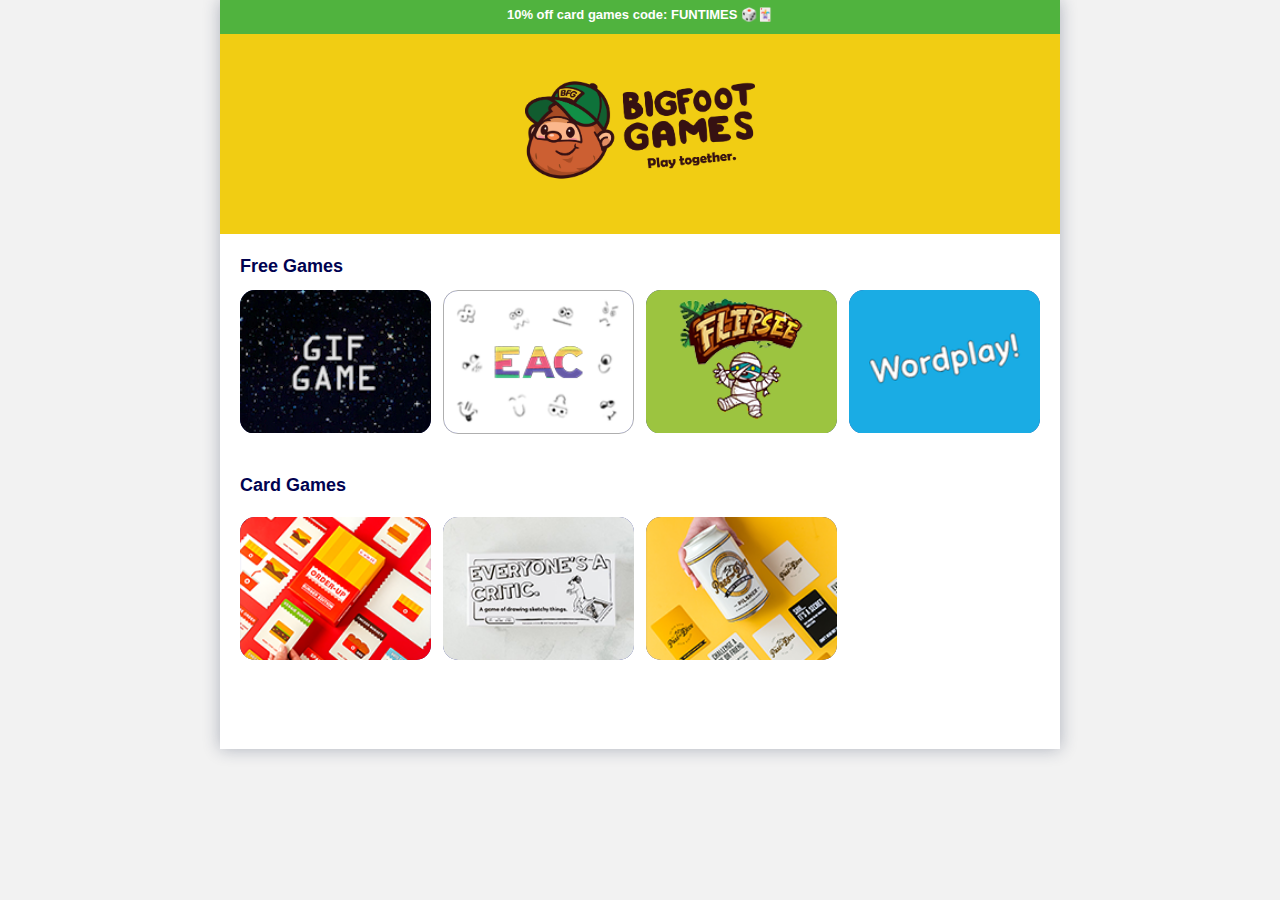
<file: index.html>
<!doctype html>
<html>
<head>
	
	<meta charset="utf-8">
	<title>Bigfoot Games</title>
	<meta name="viewport" content="width=device-width, user-scalable=no" />
    <meta http-equiv="X-UA-Compatible" content="ie=edge" />
	
	<!--Fav Icons-->
	<link rel="icon" href="favicon.ico?v=1">
	<link rel="apple-touch-icon" sizes="180x180" href="apple-touch-icon.png?v=1">
	<link rel="icon" type="image/png" sizes="32x32" href="favicon-32x32.png?v=1">
	<link rel="icon" type="image/png" sizes="16x16" href="favicon-16x16.png?v=1">
	<meta name="msapplication-TileColor" content="#00a300">
	<meta name="theme-color" content="#ffffff">
	
	<!--CSS-->
	<link rel="stylesheet" href="static/css/style.css">
	
</head>

<body>
	<div id="root">
		<div class="Apphome">
			<div id="bfggames1" class="Bannerhome" style="cursor:pointer;" onclick="window.open('https://bigfootgames.co/discount/FUNTIMES', '_blank');">10% off card games code: FUNTIMES 🎲🃏</div>
			<div class="GameGridWrapper">
				<div class="Header">
					<div class="LobbyHeaderImageGroup">
						<div class="LobbyHeaderBFG">
							<img alt="BFG Logo" class="LobbyHeaderBFGImg" src="./static/images/bfglogotagline.png">
						</div>
					</div>
				</div>
				<div class="GameGrid-Container">
					<div class="GameGrid-BackgroundWrapper">
						<div class="GameGrid-CategoryContainer">
							<div class="GameGrid-ShelfLabel">Free Games</div>
							<div class="GameGrid-CategoryItems">

									<div class="GameGrid-game" title="GIF GAME" data-gameid="gifgame">
										<a href="https://digital.bigfootgames.co/giphgame">
											<div class="GameGrid-game-thumbnail">
												<picture>
													<source type="image/webp">
													<source type="image/jpg" data-srcset="./static/images/gif.gif" srcset="./static/images/gif.gif">
													<img class="GameGrid-game-thumbnailImg lazyloaded" data-src="./static/images/gif.gif" alt="" src="./static/images/gif.gif">
												</picture>
											</div>
										</a>
									</div>

									<div id="eacgamegrid" class="GameGrid-game" title="Everyones A Critic" data-gameid="eac">
										<a href="https://digital.bigfootgames.co/eac">
											<div class="GameGrid-game-thumbnail">
												<picture>
													<source type="image/webp">
													<source type="image/jpg" data-srcset="./static/images/digitaleac.png" srcset="./static/images/digitaleac.png">
													<img class="GameGrid-game-thumbnailImg lazyloaded" data-src="./static/images/digitaleac.png" alt="" src="./static/images/digitaleac.png">
												</picture>
											</div>
										</a>
									</div>

									<div class="GameGrid-game" title="Flipsee" data-gameid="flipsee">
										<a href="https://digital.bigfootgames.co/flipsee">
											<div class="GameGrid-game-thumbnail">
												<picture>
													<source type="image/webp">
													<source type="image/jpg" data-srcset="./static/images/flipsee.png" srcset="./static/images/flipsee.png">
													<img class="GameGrid-game-thumbnailImg lazyloaded" data-src="./static/images/flipsee.png" alt="" src="./static/images/flipsee.png">
												</picture>
											</div>
										</a>
									</div>
								
									<div class="GameGrid-game" title="Wordplay" data-gameid="wordplay">
										<a href="https://digital.bigfootgames.co/wordplay">
											<div class="GameGrid-game-thumbnail">
												<picture>
													<source type="image/webp">
													<source type="image/jpg" data-srcset="./static/images/wordplay.png" srcset="./static/images/wordplay.png">
													<img class="GameGrid-game-thumbnailImg lazyloaded" data-src="./static/images/wordplay.png" alt="" src="./static/images/wordplay.png">
												</picture>
											</div>
										</a>
									</div>
								
								</div>
							</div>
							
							<div class="GameGrid-GameListHeader">Card Games</div>
							<div class="GameGrid">

								<div class="GameGrid-game" title="Order-Up" data-gameid="orderup">
									<a href="https://bigfootgames.co/products/order-up-burger-edition" target="_blank">
										<div class="GameGrid-game-thumbnail">
											<picture>
												<source type="image/webp">
												<source type="image/jpg" data-srcset="./static/images/orderup.png" srcset="./static/images/orderup.png">
												<img class="GameGrid-game-thumbnailImg lazyloaded" data-src="./static/images/orderup.png" alt="" src="./static/images/orderup.png">
											</picture>
										</div>
									</a>
								</div>

								<div class="GameGrid-game" title="Everyones a Critic" data-gameid="everyonesacritic">
									<a href="https://bigfootgames.co/products/everyones-a-critic" target="_blank">
										<div class="GameGrid-game-thumbnail">
											<picture>
												<source type="image/webp">
												<source type="image/jpg" data-srcset="./static/images/eac.png" srcset="./static/images/eac.png">
												<img class="GameGrid-game-thumbnailImg lazyloaded" data-src="./static/images/eac.png" alt="" src="./static/images/eac.png">
											</picture>
										</div>
									</a>
								</div>

								<div class="GameGrid-game" title="Pass the Deck" data-gameid="passthedeck">
									<a href="https://bigfootgames.co/products/pass-the-deck" target="_blank">
										<div class="GameGrid-game-thumbnail">
											<picture>
												<source type="image/webp">
												<source type="image/jpg" data-srcset="./static/images/ptd.png" srcset="./static/images/ptd.png">
												<img class="GameGrid-game-thumbnailImg lazyloaded" data-src="./static/images/ptd.png" alt="" src="./static/images/ptd.png">
											</picture>
										</div>
									</a>
								</div>

							</div>
						
							<!--Ad-->
							<div id="adcontainer">
								<div id="adtext">Ad</div>

								<!--Ad Content-->
								<div id="adcontent" class="thisad">

									<div id="adtitle" class="adtitle">Order-Up: A family friendly food matching card game</div>
									<br>

									<div class="slideshow-container">
										<div class="mySlides fade">
										  <img id="adimage1" alt="Ad image 1" src="./static/images/ads/orderup1.jpg" class="adimage">
										</div>
										<div class="mySlides fade">
										  <img id="adimage2" alt="Ad image 2" src="./static/images/ads/orderup2.jpg" class="adimage">
										</div>
										<div class="mySlides fade">
										  <img id="adimage3" alt="Ad image 3" src="./static/images/ads/orderup3.jpg" class="adimage">
										</div>
										<a class="prev" onclick="plusSlides(-1)">&#10094;</a>
										<a class="next" onclick="plusSlides(1)">&#10095;</a>
									</div>
									<br>

									<div style="text-align:center">
									  <span class="dot" onclick="currentSlide(1)"></span> 
									  <span class="dot" onclick="currentSlide(2)"></span> 
									  <span class="dot" onclick="currentSlide(3)"></span> 
									</div>
								</div>
								<button id="btnAd" class="buttonstart">Buy Now</button>
								<div id="adtimerdisplay">10</div>
								<div id="adbtnpos">
								</div>
								<br>
								<div id="adsubtextcontainer">
									<div id="adsubtext">Disclaimer: Buying sponsored products helps keep these games running and allows us to continue to build new free games.
									<br>
									<br>
									<!--Dontate a coffee-->
									<a id="covfefe" href="https://www.paypal.com/paypalme/bigfootgames">Dontate a ☕🍺🍪🧁🍜</a>
								</div>

								</div>	
							</div>
						
						</div>
					</div>
				</div>
			</div>
		</div>

	
	<!--Javascript files-->
	<script src="https://ajax.googleapis.com/ajax/libs/jquery/3.5.1/jquery.min.js"></script>
	<script type="text/javascript" src="static/js/client.js"></script>
	
</body>
</html>
</file>
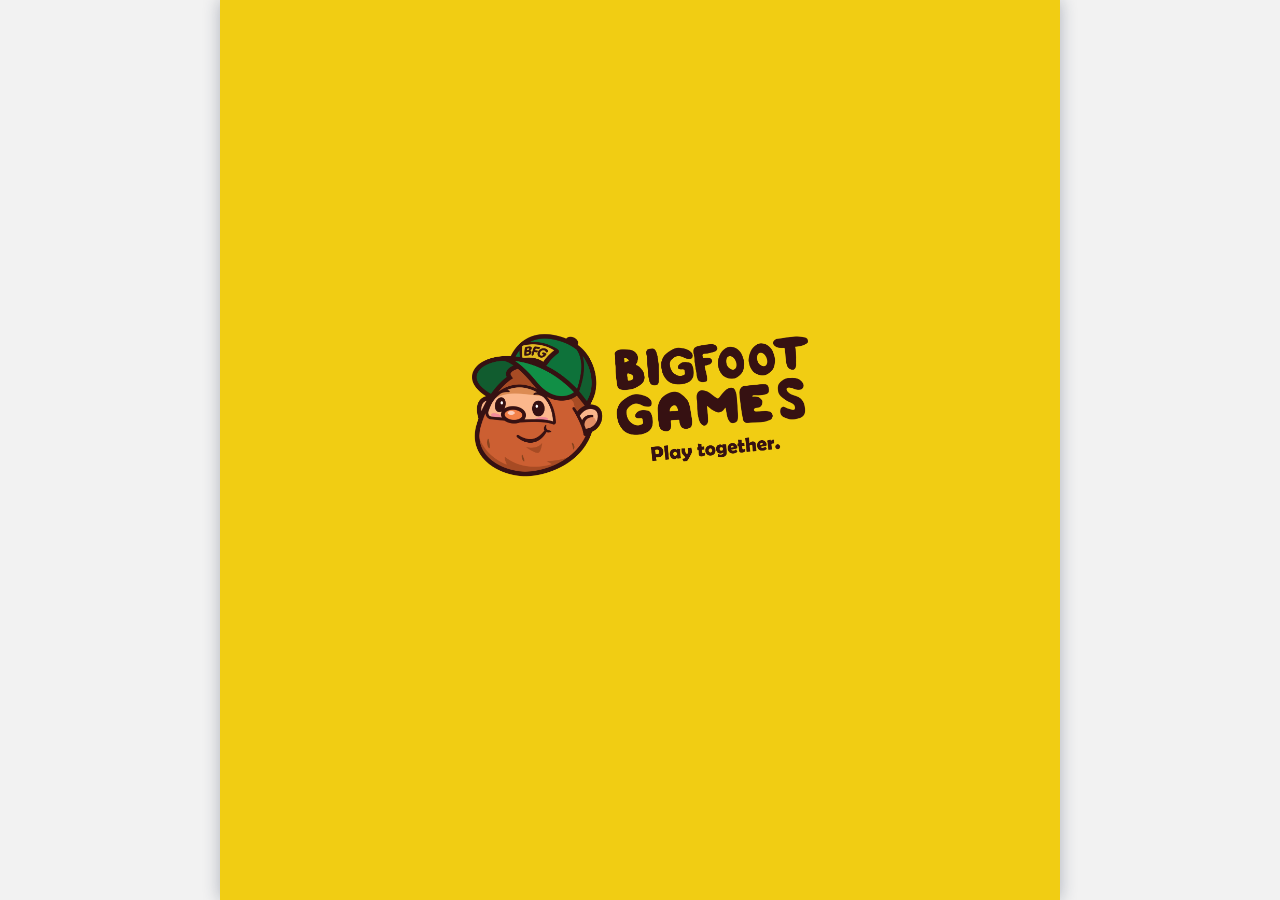
<file: eac.html>
<!doctype html>

<html>
<head>
	
	<meta charset="utf-8">
	<title>Everyone's A Critic</title>
	<meta name="viewport" content="width=device-width, user-scalable=no" />
    <meta http-equiv="X-UA-Compatible" content="ie=edge" />
	
	<!--Fav Icons-->
	<link rel="icon" href="favicon.ico?v=1">
	<link rel="apple-touch-icon" sizes="180x180" href="apple-touch-icon.png?v=1">
	<link rel="icon" type="image/png" sizes="32x32" href="favicon-32x32.png?v=1">
	<link rel="icon" type="image/png" sizes="16x16" href="favicon-16x16.png?v=1">
	<meta name="msapplication-TileColor" content="#00a300">
	<meta name="theme-color" content="#ffffff">
	
	<!--CSS-->
	<link rel="stylesheet" href="static/css/style.css">
	
</head>

<body>
	
	<!--Button click sound-->
	<audio id="clicksound" src="static/sounds/click_low.mp3"></audio>
	<audio id="errorsound" src="static/sounds/click_2.mp3"></audio>

	<div id="root">
		<div class="App">
			<div class="Default PlayGameWrapper">
				<div class="PlayGame">
					
						<div id="bfggames1" class="Banner">
						<a class="PlayGame-header-button" aria-label="Go Home" href="/">
							<img alt="Home" src="./static/images/home.svg">
						</a>

						<div class="PlayGame-header-title">
							<div class="PlayGame-header-innerTitleContainer">
								<!--Insert Game Name-->
								<div class="PlayGame-header-thisTitle">Everyone's A Critic</div>
							</div>
						</div>

						<div class="PlayGame-header-button">
							<img id="mute" alt="Mute Button" src="[data-uri]">
						</div>
					</div>
					
					<div id="loading" class="holds-the-iframe">
						<img alt="BFG Logo" class="Loadlogo" src="./static/images/bfglogotagline.png">
						<div id="loadingdots" class="dot-spin"></div>
					</div>
					
					<!--Ad-->
					<div id="adcontainer">
						<div id="adtext">Ad</div>

						<!--Ad Content-->
						<div id="adcontent" class="thisad">

							<div id="adtitle" class="adtitle">Order-Up: A family friendly food matching card game</div>
							<br>

							<div class="slideshow-container">
								<div class="mySlides fade">
								  <img id="adimage1" alt="Ad image 1" src="./static/images/ads/orderup1.jpg" class="adimage">
								</div>
								<div class="mySlides fade">
								  <img id="adimage2" alt="Ad image 2" src="./static/images/ads/orderup2.jpg" class="adimage">
								</div>
								<div class="mySlides fade">
								  <img id="adimage3" alt="Ad image 3" src="./static/images/ads/orderup3.jpg" class="adimage">
								</div>
								<a class="prev" onclick="plusSlides(-1)">&#10094;</a>
								<a class="next" onclick="plusSlides(1)">&#10095;</a>
							</div>
							<br>

							<div style="text-align:center">
							  <span class="dot" onclick="currentSlide(1)"></span> 
							  <span class="dot" onclick="currentSlide(2)"></span> 
							  <span class="dot" onclick="currentSlide(3)"></span> 
							</div>
						</div>
						<button id="btnAd" class="buttonstart">Buy Now</button>
						<div id="adtimerdisplay">5</div>
						<div id="adbtnpos">
						</div>
						<br>
						<div id="adsubtextcontainer">
							<div id="adsubtext">Disclaimer: Buying sponsored products helps keep these games running and allows us to continue to build new free games.
							<br>
							<!--Dontate a coffee-->
							<a id="covfefe" href="https://www.paypal.com/paypalme/bigfootgames" target="_blank">Dontate a ☕🍺🍪🧁🍜</a>
						</div>

						</div>	
					</div>
					
					<!--Insert Link to Game-->
					<iframe id="gameframe" title="Game" role="region" class="PlayGame-iframe" src="https://e-a-c.herokuapp.com/"></iframe>
					
				</div>
			</div>
		</div>
	</div>
	
	<!--Javascript files-->
	<script src="https://ajax.googleapis.com/ajax/libs/jquery/3.5.1/jquery.min.js"></script>
	<script type="text/javascript" src="static/js/client.js"></script>
	<script type="text/javascript" src="static/js/imageslideshow.js"></script>
	
</body>
</html>
</file>
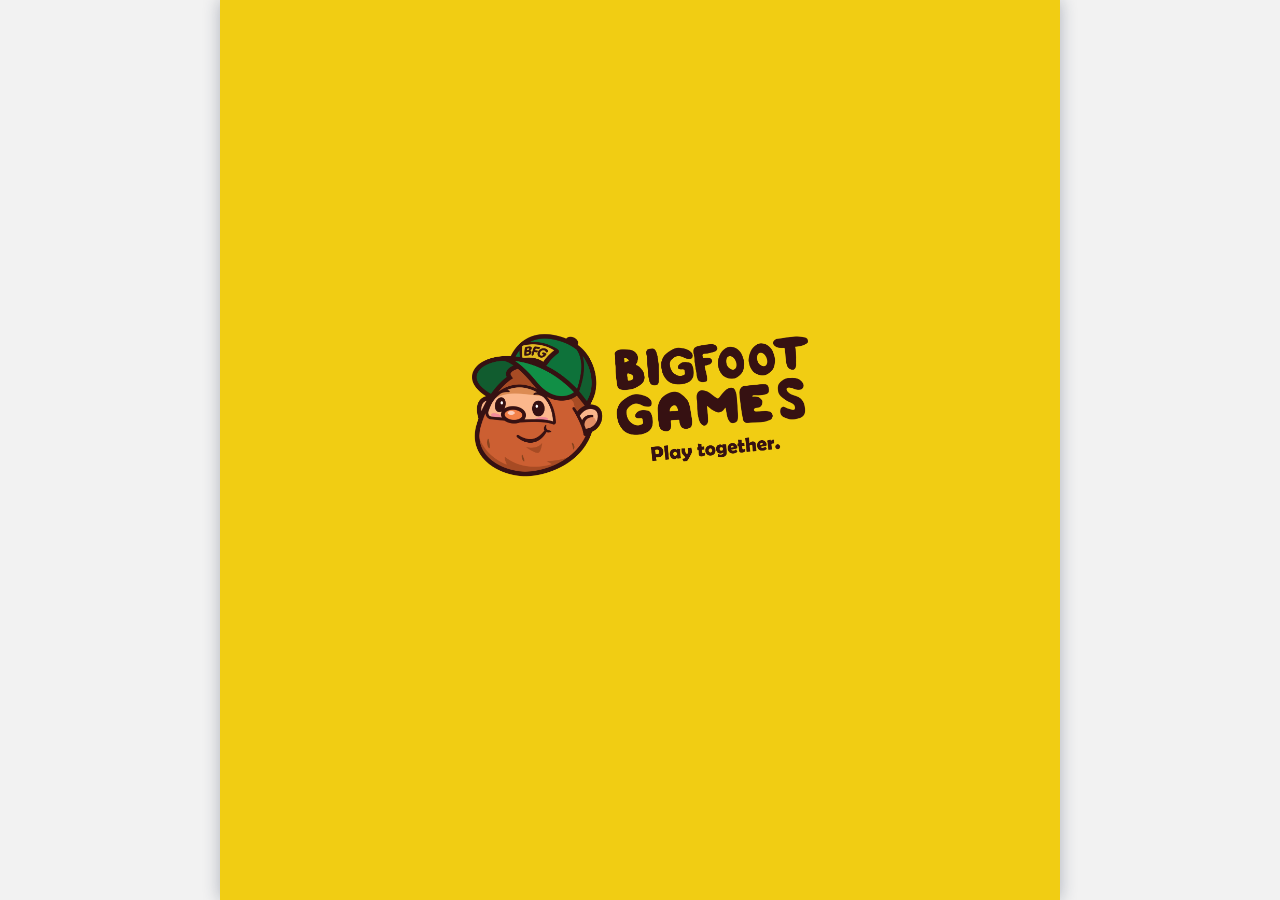
<file: flipsee.html>
<!doctype html>
<html>
<head>
	
	<meta charset="utf-8">
	<title>Flipsee</title>
	<meta name="viewport" content="width=device-width, user-scalable=no" />
    <meta http-equiv="X-UA-Compatible" content="ie=edge" />
	
	<!--Fav Icons-->
	<link rel="icon" href="favicon.ico?v=1">
	<link rel="apple-touch-icon" sizes="180x180" href="apple-touch-icon.png?v=1">
	<link rel="icon" type="image/png" sizes="32x32" href="favicon-32x32.png?v=1">
	<link rel="icon" type="image/png" sizes="16x16" href="favicon-16x16.png?v=1">
	<meta name="msapplication-TileColor" content="#00a300">
	<meta name="theme-color" content="#ffffff">
	
	<!--CSS-->
	<link rel="stylesheet" href="static/css/style.css">
	
</head>

<body>
	
	<!--Button click sound-->
	<audio id="clicksound" src="static/sounds/click_low.mp3"></audio>
	<audio id="errorsound" src="static/sounds/click_2.mp3"></audio>

	<div id="root">
		<div class="App">
			<div class="Default PlayGameWrapper">
				<div class="PlayGame">
					
						<div id="bfggames1" class="Banner">
						<a class="PlayGame-header-button" aria-label="Go Home" href="/">
							<img alt="Home" src="./static/images/home.svg">
						</a>

						<div class="PlayGame-header-title">
							<div class="PlayGame-header-innerTitleContainer">
								<!--Insert Game Name-->
								<div class="PlayGame-header-thisTitle">Flipsee</div>
							</div>
						</div>

						<div class="PlayGame-header-button">
							<img id="mute" alt="Mute Button" src="[data-uri]">
						</div>
					</div>
					
					<div id="loading" class="holds-the-iframe">
						<img alt="BFG Logo" class="Loadlogo" src="./static/images/bfglogotagline.png">
						<div id="loadingdots" class="dot-spin"></div>
					</div>
					
					<!--Ad-->
					<div id="adcontainer">
						<div id="adtext">Ad</div>

						<!--Ad Content-->
						<div id="adcontent" class="thisad">

							<div id="adtitle" class="adtitle">Order-Up: A family friendly food matching card game</div>
							<br>

							<div class="slideshow-container">
								<div class="mySlides fade">
								  <img id="adimage1" alt="Ad image 1" src="./static/images/ads/orderup1.jpg" class="adimage">
								</div>
								<div class="mySlides fade">
								  <img id="adimage2" alt="Ad image 2" src="./static/images/ads/orderup2.jpg" class="adimage">
								</div>
								<div class="mySlides fade">
								  <img id="adimage3" alt="Ad image 3" src="./static/images/ads/orderup3.jpg" class="adimage">
								</div>
								<a class="prev" onclick="plusSlides(-1)">&#10094;</a>
								<a class="next" onclick="plusSlides(1)">&#10095;</a>
							</div>
							<br>

							<div style="text-align:center">
							  <span class="dot" onclick="currentSlide(1)"></span> 
							  <span class="dot" onclick="currentSlide(2)"></span> 
							  <span class="dot" onclick="currentSlide(3)"></span> 
							</div>
						</div>
						<button id="btnAd" class="buttonstart">Buy Now</button>
						<div id="adtimerdisplay">5</div>
						<div id="adbtnpos">
						</div>
						<br>
						<div id="adsubtextcontainer">
							<div id="adsubtext">Disclaimer: Buying sponsored products helps keep these games running and allows us to continue to build new free games.
							<br>
							<!--Dontate a coffee-->
							<a id="covfefe" href="https://www.paypal.com/paypalme/bigfootgames" target="_blank">Dontate a ☕🍺🍪🧁🍜</a>
						</div>

						</div>	
					</div>
					
					
					<!--Insert Link to Game-->
					<iframe id="gameframe" title="Game" role="region" class="PlayGame-iframe" src="https://flipsee.herokuapp.com/"></iframe>
					
				</div>
			</div>
		</div>
	</div>
	
	<!--Javascript files-->
	<script src="https://ajax.googleapis.com/ajax/libs/jquery/3.5.1/jquery.min.js"></script>
	<script type="text/javascript" src="static/js/client.js"></script>
	<script type="text/javascript" src="static/js/imageslideshow.js"></script>
	
</body>
</html>
</file>
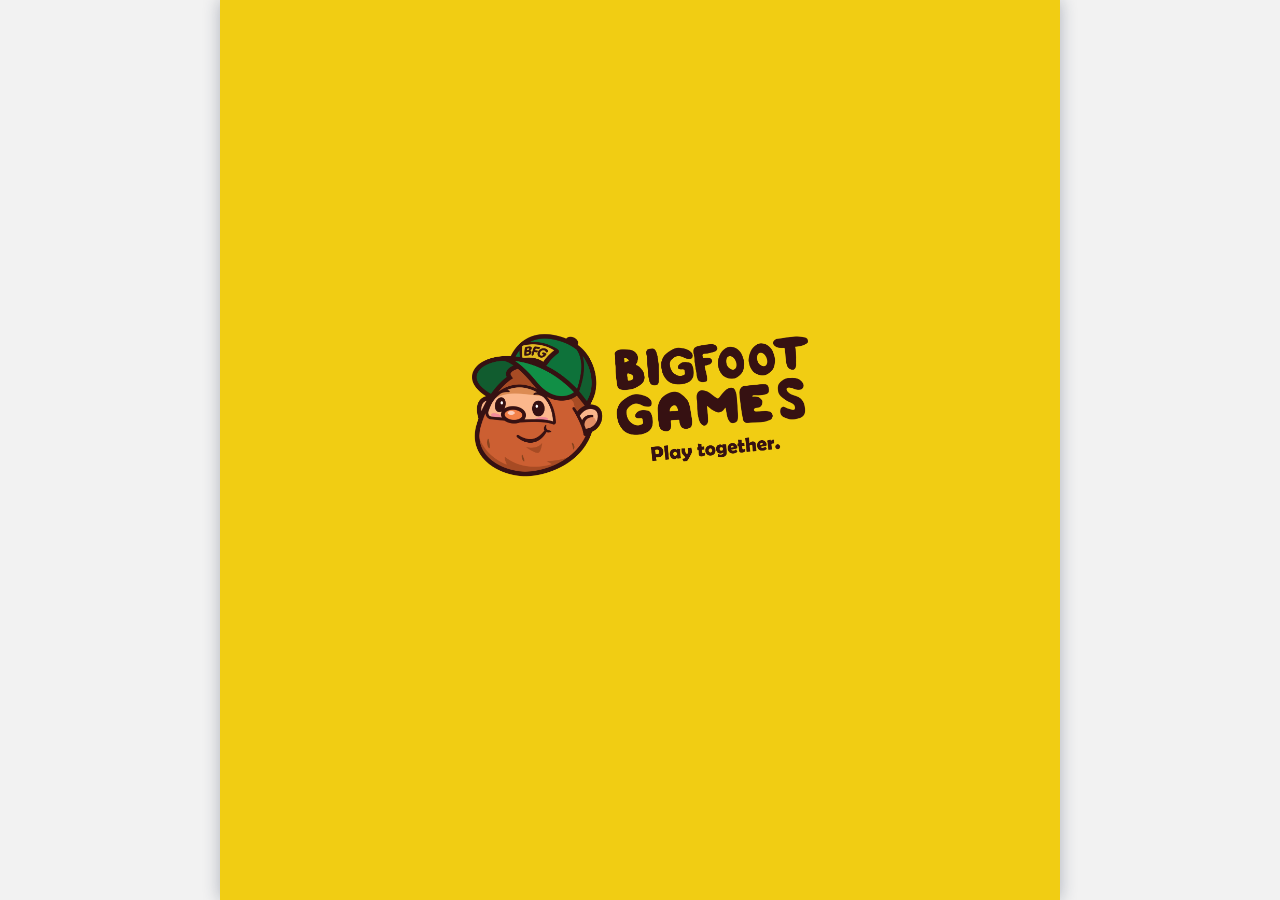
<file: giphgame.html>
<!doctype html>
<html>
<head>
	
	<meta charset="utf-8">
	<title>GIF GAME</title>
	<meta name="viewport" content="width=device-width, user-scalable=no" />
    <meta http-equiv="X-UA-Compatible" content="ie=edge" />
	
	<!--Fav Icons-->
	<link rel="icon" href="favicon.ico?v=1">
	<link rel="apple-touch-icon" sizes="180x180" href="apple-touch-icon.png?v=1">
	<link rel="icon" type="image/png" sizes="32x32" href="favicon-32x32.png?v=1">
	<link rel="icon" type="image/png" sizes="16x16" href="favicon-16x16.png?v=1">
	<meta name="msapplication-TileColor" content="#00a300">
	<meta name="theme-color" content="#ffffff">
	
	<!--CSS-->
	<link rel="stylesheet" href="static/css/style.css">
	
</head>

<body>
	
	<!--Button click sound-->
	<audio id="clicksound" src="static/sounds/click_low.mp3"></audio>
	<audio id="errorsound" src="static/sounds/click_2.mp3"></audio>

	
	<div id="root">
		<div class="App">
			<div class="Default PlayGameWrapper">
				<div class="PlayGame">
					
						<div id="bfggames1" class="Banner">
						<a class="PlayGame-header-button" aria-label="Go Home" href="/">
							<img alt="Home" src="./static/images/home.svg">
						</a>

						<div class="PlayGame-header-title">
							<div class="PlayGame-header-innerTitleContainer">
								<!--Insert Game Name-->
								<div class="PlayGame-header-thisTitle">GIF GAME</div>
							</div>
						</div>

						<div class="PlayGame-header-button">
							<img id="mute" alt="Mute Button" src="[data-uri]">
						</div>
					</div>
					
					
					<div id="loading" class="holds-the-iframe">
						<img alt="BFG Logo" class="Loadlogo" src="./static/images/bfglogotagline.png">
						<div id="loadingdots" class="dot-spin"></div>
					</div>
					
					<!--Ad-->
					<div id="adcontainer">
						<div id="adtext">Ad</div>

						<!--Ad Content-->
						<div id="adcontent" class="thisad">

							<div id="adtitle" class="adtitle">Order-Up: A family friendly food matching card game</div>
							<br>

							<div class="slideshow-container">
								<div class="mySlides fade">
								  <img id="adimage1" alt="Ad image 1" src="./static/images/ads/orderup1.jpg" class="adimage">
								</div>
								<div class="mySlides fade">
								  <img id="adimage2" alt="Ad image 2" src="./static/images/ads/orderup2.jpg" class="adimage">
								</div>
								<div class="mySlides fade">
								  <img id="adimage3" alt="Ad image 3" src="./static/images/ads/orderup3.jpg" class="adimage">
								</div>
								<a class="prev" onclick="plusSlides(-1)">&#10094;</a>
								<a class="next" onclick="plusSlides(1)">&#10095;</a>
							</div>
							<br>

							<div style="text-align:center">
							  <span class="dot" onclick="currentSlide(1)"></span> 
							  <span class="dot" onclick="currentSlide(2)"></span> 
							  <span class="dot" onclick="currentSlide(3)"></span> 
							</div>
						</div>
						<button id="btnAd" class="buttonstart">Buy Now</button>
						<div id="adtimerdisplay">5</div>
						<div id="adbtnpos">
						</div>
						<br>
						<div id="adsubtextcontainer">
							<div id="adsubtext">Disclaimer: Buying sponsored products helps keep these games running and allows us to continue to build new free games.
							<br>
							<!--Dontate a coffee-->
							<a id="covfefe" href="https://www.paypal.com/paypalme/bigfootgames" target="_blank">Dontate a ☕🍺🍪🧁🍜</a>
						</div>

						</div>	
					</div>
					
					<!--Insert Link to Game-->
					<iframe id="gameframe" title="Game" role="region" class="PlayGame-iframe" src="https://giphy-game.herokuapp.com/"></iframe>
					
				</div>
			</div>
		</div>
	</div>
	
	<!--Javascript files-->
	<script src="https://ajax.googleapis.com/ajax/libs/jquery/3.5.1/jquery.min.js"></script>
	<script type="text/javascript" src="static/js/client.js"></script>
	<script type="text/javascript" src="static/js/imageslideshow.js"></script>
	
</body>
</html>
</file>
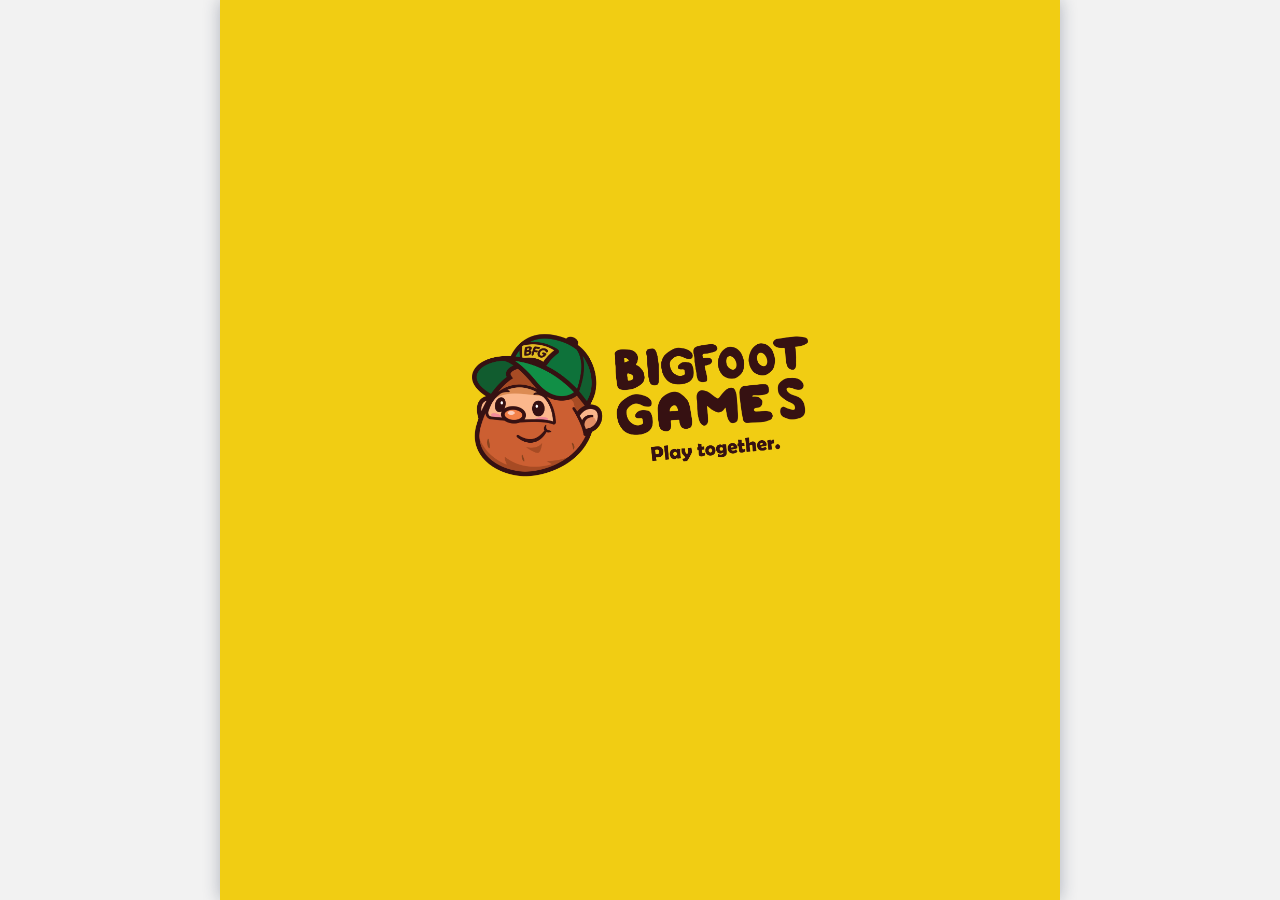
<file: wordplay.html>
<!doctype html>
<html>
<head>
	
	<meta charset="utf-8">
	<title>Wordplay!</title>
	<meta name="viewport" content="width=device-width, user-scalable=no" />
    <meta http-equiv="X-UA-Compatible" content="ie=edge" />
	
	<!--Fav Icons-->
	<link rel="icon" href="favicon.ico?v=1">
	<link rel="apple-touch-icon" sizes="180x180" href="apple-touch-icon.png?v=1">
	<link rel="icon" type="image/png" sizes="32x32" href="favicon-32x32.png?v=1">
	<link rel="icon" type="image/png" sizes="16x16" href="favicon-16x16.png?v=1">
	<meta name="msapplication-TileColor" content="#00a300">
	<meta name="theme-color" content="#ffffff">
	
	<!--CSS-->
	<link rel="stylesheet" href="static/css/style.css">
	
</head>

<body>
	
	<!--Button click sound-->
	<audio id="clicksound" src="static/sounds/click_low.mp3"></audio>
	<audio id="errorsound" src="static/sounds/click_2.mp3"></audio>

	<div id="root">
		<div class="App">
			<div class="Default PlayGameWrapper">
				<div class="PlayGame">
					
						<div id="bfggames1" class="Banner wordplay">
						<a class="PlayGame-header-button" aria-label="Go Home" href="/">
							<img alt="Home" src="./static/images/homeblue.svg">
						</a>

						<div class="PlayGame-header-title">
							<div class="PlayGame-header-innerTitleContainer wordplayinnertitle">
								<!--Insert Game Name-->
								<div class="PlayGame-header-thisTitle">Wordplay!</div>
							</div>
						</div>

						<div class="PlayGame-header-button">
							<img id="muteblue" alt="Mute Button" src="[data-uri]">
						</div>
					</div>
					
					<div id="loading" class="holds-the-iframe">
						<img alt="BFG Logo" class="Loadlogo" src="./static/images/bfglogotagline.png">
						<div id="loadingdots" class="dot-spin"></div>
					</div>
					
					<!--Ad-->
					<div id="adcontainer">
						<div id="adtext">Ad</div>

						<!--Ad Content-->
						<div id="adcontent" class="thisad">

							<div id="adtitle" class="adtitle">Order-Up: A family friendly food matching card game</div>
							<br>

							<div class="slideshow-container">
								<div class="mySlides fade">
								  <img id="adimage1" alt="Ad image 1" src="./static/images/ads/orderup1.jpg" class="adimage">
								</div>
								<div class="mySlides fade">
								  <img id="adimage2" alt="Ad image 2" src="./static/images/ads/orderup2.jpg" class="adimage">
								</div>
								<div class="mySlides fade">
								  <img id="adimage3" alt="Ad image 3" src="./static/images/ads/orderup3.jpg" class="adimage">
								</div>
								<a class="prev" onclick="plusSlides(-1)">&#10094;</a>
								<a class="next" onclick="plusSlides(1)">&#10095;</a>
							</div>
							<br>

							<div style="text-align:center">
							  <span class="dot" onclick="currentSlide(1)"></span> 
							  <span class="dot" onclick="currentSlide(2)"></span> 
							  <span class="dot" onclick="currentSlide(3)"></span> 
							</div>
						</div>
						<button id="btnAd" class="buttonstart">Buy Now</button>
						<div id="adtimerdisplay">5</div>
						<div id="adbtnpos">
						</div>
						<br>
						<div id="adsubtextcontainer">
							<div id="adsubtext">Disclaimer: Buying sponsored products helps keep these games running and allows us to continue to build new free games.
							<br>
							<!--Dontate a coffee-->
							<a id="covfefe" href="https://www.paypal.com/paypalme/bigfootgames" target="_blank">Dontate a ☕🍺🍪🧁🍜</a>
						</div>

						</div>	
					</div>
					
					
					<!--Insert Link to Game-->
					<iframe id="gameframe" title="Game" role="region" class="PlayGame-iframe" src="https://bfg-wordplay.herokuapp.com/"></iframe>
					
				</div>
			</div>
		</div>
	</div>
	
	<!--Javascript files-->
	<script src="https://ajax.googleapis.com/ajax/libs/jquery/3.5.1/jquery.min.js"></script>
	<script type="text/javascript" src="static/js/client.js"></script>
	<script type="text/javascript" src="static/js/imageslideshow.js"></script>
	
</body>
</html>
</file>
<file: static/css/style.css>
@charset "utf-8";
/* CSS Document */

body {
    margin: 0;
    font-family: -apple-system,BlinkMacSystemFont,"Segoe UI","Roboto","Oxygen","Ubuntu","Cantarell","Fira Sans","Droid Sans","Helvetica Neue",sans-serif;
    -webkit-font-smoothing: antialiased;
    -moz-osx-font-smoothing: grayscale;
    background-color: #f2f2f2;
}

h3 {
    display: block;
    font-size: 1.17em;
    margin-block-start: 1em;
    margin-block-end: 1em;
    margin-inline-start: 0px;
    margin-inline-end: 0px;
    font-weight: bold;
}

a:-webkit-any-link {
    color: -webkit-link;
    cursor: pointer;
    text-decoration: underline;
}

#root, body, html {
    height: 100%;
}

#root {
    overflow-x: hidden;
}

.App {
    margin: 0 auto;
    max-width: 840px;
    background-color: #fff;
    box-shadow: 0 0 16px rgb(32 43 74 / 32%);
    width: 100%;
    height: 100%;
	
	overflow-x: hidden;
    overflow-y: auto;
	
}

.Apphome {
    margin: 0 auto;
    max-width: 840px;
    background-color: #fff;
    box-shadow: 0 0 16px rgb(32 43 74 / 32%);
    width: 100%;
	padding-bottom: 75px;
	
	overflow-x: hidden;
    overflow-y: auto;
	
}

.holds-the-iframe {
/*    background: url(../images/bg.gif);*/
	background-color: #f1cd13;
    width: 100%;
    height: 100%;
    position: absolute;
}

.Loadlogo {
	animation: grow 1s;
	
	width: 40%;
    text-align: center;
    margin: auto;
    position: absolute;
    left: 50%;
    top: 45%;
    -webkit-transform: translate(-50%, -50%);
    -moz-transform: translate(-50%, -50%);
    transform: translate(-50%, -50%);
	background-color: #f1cd13;
}

.Banner {
    height: 50px;
    background: #50b33e;
    color: #fff;
    display: flex;
    flex-direction: row;
    justify-content: space-between;
    align-items: center;
	
}

.wordplay{
	background: #ffffff !important;
}

.wordplayinnertitle{
    background-color: #1aace4 !important;
}

.PlayGame {
    height: 100%;
    width: 100%;
    display: flex;
    flex-direction: column;
    position: relative;
	overflow: hidden;
}

.PlayGame-header-button {
    width: 24px;
    height: 24px;
    padding: 12px 4px;
    white-space: nowrap;
    color: #fff;
    text-decoration: none;
    font-size: 12px;
    line-height: 24px;
}

.PlayGame-header-button:first-child {
    padding-left: 16px;
}

.PlayGame-header-button:last-child {
    padding-right: 16px;
}

.PlayGame-header-button img {
    width: 100%;
    height: 100%;
}

.PlayGame-header-title {
    position: relative;
}

.PlayGame-header-innerTitleContainer {
    display: flex;
    flex-direction: row;
    align-items: center;
    background-color: rgba(0,2,81,.15);
    padding: 5px 14px;
    border-radius: 16px;
    -webkit-user-select: none;
}

.PlayGame-header-thisTitle {
    font-family: "DM Sans",sans-serif;
    font-size: 16px;
	font-weight: bold;
}

.Bannerhome {
	width: 100%;
    max-width: 840px;
    margin: auto;
    text-align: center;
    height: 27px;
    color: #ffffff;
    background: #50b33e;
    padding-top: 7px;
    z-index: 1;
    top: 0;
    left: 0;
	font-size: 13px;
    font-weight: bold;
}

.PlayGameWrapper {
    height: 100%;
}

.GameGridWrapper {
    min-height: 100%;
    display: flex;
    flex-direction: column;
}

.Header {
    width: 100%;
    height: 200px;
    background: #f1cd13;
    display: flex;
    flex-direction: column;
    align-items: center;
    justify-content: center;
    position: relative;
/*	background-image: url(../images/bg.gif);*/
    background-size: 100% 450px;
    background-repeat: no-repeat;
	background-position-x: center;
}

.LobbyHeaderImageGroup {
    display: flex;
    align-content: center;
    z-index: 1;
    width: 270px;
    padding: 20px;
    box-sizing: border-box;
}

.LobbyHeaderBFG {
    margin-bottom: 8px;
    align-self: flex-start;
    position: relative;
}

.LobbyHeaderBFGImg {
    width: 100%;
}

.GameGrid-Container {
    flex: 1 1 auto;
    display: flex;
    flex-direction: column;
}

.GameGrid-BackgroundWrapper {
    flex: 1 1 auto;
/*    padding-bottom: 120px;*/
}

.GameGrid-ShelfLabel {
    padding: 20px 20px 12px;
    margin: 0;
    color: #000251;
    font-family: "Poppins",sans-serif;
    font-weight: 700;
    font-size: 18px;
    line-height: 24px;
}

.GameGrid-GameListHeader {
    color: #000251;
    font-family: "Poppins",sans-serif;
    font-weight: 700;
    font-size: 18px;
    line-height: 24px;
    padding: 20px 20px 0;
}

.GameGrid {
    display: flex;
    justify-content: flex-start;
    flex-direction: row;
    flex-wrap: wrap;
    overflow-y: auto;
    padding-left: 20px;
    padding-top: 20px;
    width: 100%;
}

.GameGrid-CategoryContainer {
    padding-bottom: 5px;
}

.GameGrid-CategoryItems {
    display: flex;
    padding-left: 20px;
    flex-wrap: wrap;
    overflow: hidden;
    position: relative;
    width: 100%;
}

.GameGrid-game {
    background: none;
    border-radius: 15px;
    cursor: pointer;
    outline-color: transparent;
    position: relative;
    -webkit-transition: outline-color .16s linear;
    transition: outline-color .16s linear;
    box-sizing: border-box;
    -webkit-transition: border-color .5s;
    transition: border-color .5s;
    overflow: hidden;
    margin-bottom: 14px;
    margin-right: 12px;
    width: calc(25% - 19px);
	min-width: 135px;
}

.GameGrid-game a {
    text-decoration: none;
}

.GameGrid-game-thumbnail {
    border-radius: 12px;
    width: 100%;
    background-color: #2d3594;
    position: relative;
    padding-top: 75%;
    object-fit: cover;
}

.GameGrid-game-thumbnailImg {
    position: absolute;
    display: block;
    left: 0;
    right: 0;
    top: 0;
    bottom: 0;
    width: 100%;
    height: 100%;
    object-fit: cover;
}

.PlayGame-iframe {
    flex: 1 1 auto;
    border: none;
    overflow: hidden;
    -webkit-overflow-scrolling: auto;
}

.buttonstart {
	text-align: center;
	display: inline-block;
	padding: 10px;
	line-height: 12.8px;
	border-radius: 5px;
    margin-top: 20px;
	height: 50px;
    width: 250px;
	background: white;
	font-size: 20px;
}

#eacgamegrid {
	border: solid #afafaf .1px;
}


/* Ad */

#adcontainer {
	height: 100%;
    width: 100%;
    text-align: center;
	display: none;
}

#adtext {
	left: 20px;
    top: 70px;
    position: absolute;
}

#btnAd {
    background: #50b33e;
    color: white;
}

#adsubtextcontainer {
	width: 100%;
	position: absolute;
    bottom: 10px;
	left: 0px;
	z-index: 1;
}

#adsubtext {
    font-size: 12px;
    width: 500px;
    margin: auto;
}

#adtimerdisplay {
	margin-top: 25px;
    font-size: 18px;
}

#covfefe {
	color: rgb(201 82 200);
	font-size: 9px;
}

.adtitle {
	text-align: center;
    padding-bottom: 20px;
    padding-top: 40px;
    font-size: 20px;
}

.adimage {
	max-height: 300px;
	max-width: 300px;
    margin-bottom: 20px;
}

/* Slideshow */
.mySlides {
	display: none;
	margin: auto;
	height: 300px;
    width: 300px;
}

img {vertical-align: middle;}

/* Slideshow container */
.slideshow-container {
  max-width: 600px;
  position: relative;
  margin: auto;
}

/* Next & previous buttons */
.prev, .next {
  cursor: pointer;
  position: absolute;
  top: 100px;
  width: auto;
  padding: 10px;
  margin-top: -22px;
  color: rgb(201 82 200);
  font-weight: bold;
  transition: 0.6s ease;
  border-radius: 0 3px 3px 0;
  user-select: none;
  font-size: 35px;
}

/* Position the "next button" to the right */
.next {
  right: 0;
  border-radius: 3px 0 0 3px;
}

.prev {
	left: 0;
}

/* On hover, add a black background color with a little bit see-through */
.prev:hover, .next:hover {
/*  background-color: rgba(0,0,0,0.8);*/
}

/* Caption text */
.text {
  color: #f2f2f2;
  font-size: 15px;
  padding: 8px 12px;
  position: absolute;
  bottom: 8px;
  width: 100%;
  text-align: center;
}

/* Number text (1/3 etc) */
.numbertext {
  color: #f2f2f2;
  font-size: 12px;
  padding: 8px 12px;
  position: absolute;
  top: 0;
}

/* The dots/bullets/indicators */
.dot {
  cursor: pointer;
  height: 15px;
  width: 15px;
  margin: 0 2px;
  background-color: #bbb;
  border-radius: 50%;
  display: inline-block;
  transition: background-color 0.6s ease;
  margin-bottom: 20px;
}

.active, .dot:hover {
  background-color: #717171;
}

/* Fading animation */
.fade {
  -webkit-animation-name: fade;
  -webkit-animation-duration: 1.5s;
  animation-name: fade;
  animation-duration: 1.5s;
}

@-webkit-keyframes fade {
  from {opacity: .4} 
  to {opacity: 1}
}

@keyframes fade {
  from {opacity: .4} 
  to {opacity: 1}
}

/* On smaller screens, decrease text size */
@media only screen and (max-width: 300px) {
  .prev, .next,.text {font-size: 35px}
}



@keyframes grow {
  0% {
    transform: translate(-50%, -50%) scale(.3);
  }
  75% {
    transform: translate(-50%, -50%) scale(1.1);
  }
  100% {
    transform: translate(-50%, -50%) scale(1);
  }
}


/**
 * ==============================================
 * Dot Spin
 * ==============================================
 */
.dot-spin {

  left: 50%;
  top: 60%;
  -webkit-transform: translate(-50%, -50%);
  -moz-transform: translate(-50%, -50%);
  transform: translate(-50%, -50%);
	
  position: relative;
  width: 10px;
  height: 10px;
  border-radius: 5px;
  background-color: transparent;
  color: transparent;
  box-shadow: 0 -18px 0 0 #0e723a, 12.72984px -12.72984px 0 0 #0e723a, 18px 0 0 0 #0e723a, 12.72984px 12.72984px 0 0 rgba(152, 128, 255, 0), 0 18px 0 0 rgba(152, 128, 255, 0), -12.72984px 12.72984px 0 0 rgba(152, 128, 255, 0), -18px 0 0 0 rgba(152, 128, 255, 0), -12.72984px -12.72984px 0 0 rgba(152, 128, 255, 0);
  animation: dotSpin 1.5s infinite linear;
}

@keyframes dotSpin {
  0%,
  100% {
    box-shadow: 0 -18px 0 0 #0e723a, 12.72984px -12.72984px 0 0 #0e723a, 18px 0 0 0 #0e723a, 12.72984px 12.72984px 0 -5px rgba(152, 128, 255, 0), 0 18px 0 -5px rgba(152, 128, 255, 0), -12.72984px 12.72984px 0 -5px rgba(152, 128, 255, 0), -18px 0 0 -5px rgba(152, 128, 255, 0), -12.72984px -12.72984px 0 -5px rgba(152, 128, 255, 0);
  }
  12.5% {
    box-shadow: 0 -18px 0 -5px rgba(152, 128, 255, 0), 12.72984px -12.72984px 0 0 #0e723a, 18px 0 0 0 #0e723a, 12.72984px 12.72984px 0 0 #0e723a, 0 18px 0 -5px rgba(152, 128, 255, 0), -12.72984px 12.72984px 0 -5px rgba(152, 128, 255, 0), -18px 0 0 -5px rgba(152, 128, 255, 0), -12.72984px -12.72984px 0 -5px rgba(152, 128, 255, 0);
  }
  25% {
    box-shadow: 0 -18px 0 -5px rgba(152, 128, 255, 0), 12.72984px -12.72984px 0 -5px rgba(152, 128, 255, 0), 18px 0 0 0 #0e723a, 12.72984px 12.72984px 0 0 #0e723a, 0 18px 0 0 #0e723a, -12.72984px 12.72984px 0 -5px rgba(152, 128, 255, 0), -18px 0 0 -5px rgba(152, 128, 255, 0), -12.72984px -12.72984px 0 -5px rgba(152, 128, 255, 0);
  }
  37.5% {
    box-shadow: 0 -18px 0 -5px rgba(152, 128, 255, 0), 12.72984px -12.72984px 0 -5px rgba(152, 128, 255, 0), 18px 0 0 -5px rgba(152, 128, 255, 0), 12.72984px 12.72984px 0 0 #0e723a, 0 18px 0 0 #0e723a, -12.72984px 12.72984px 0 0 #0e723a, -18px 0 0 -5px rgba(152, 128, 255, 0), -12.72984px -12.72984px 0 -5px rgba(152, 128, 255, 0);
  }
  50% {
    box-shadow: 0 -18px 0 -5px rgba(152, 128, 255, 0), 12.72984px -12.72984px 0 -5px rgba(152, 128, 255, 0), 18px 0 0 -5px rgba(152, 128, 255, 0), 12.72984px 12.72984px 0 -5px rgba(152, 128, 255, 0), 0 18px 0 0 #0e723a, -12.72984px 12.72984px 0 0 #0e723a, -18px 0 0 0 #0e723a, -12.72984px -12.72984px 0 -5px rgba(152, 128, 255, 0);
  }
  62.5% {
    box-shadow: 0 -18px 0 -5px rgba(152, 128, 255, 0), 12.72984px -12.72984px 0 -5px rgba(152, 128, 255, 0), 18px 0 0 -5px rgba(152, 128, 255, 0), 12.72984px 12.72984px 0 -5px rgba(152, 128, 255, 0), 0 18px 0 -5px rgba(152, 128, 255, 0), -12.72984px 12.72984px 0 0 #0e723a, -18px 0 0 0 #0e723a, -12.72984px -12.72984px 0 0 #0e723a;
  }
  75% {
    box-shadow: 0 -18px 0 0 #0e723a, 12.72984px -12.72984px 0 -5px rgba(152, 128, 255, 0), 18px 0 0 -5px rgba(152, 128, 255, 0), 12.72984px 12.72984px 0 -5px rgba(152, 128, 255, 0), 0 18px 0 -5px rgba(152, 128, 255, 0), -12.72984px 12.72984px 0 -5px rgba(152, 128, 255, 0), -18px 0 0 0 #0e723a, -12.72984px -12.72984px 0 0 #0e723a;
  }
  87.5% {
    box-shadow: 0 -18px 0 0 #0e723a, 12.72984px -12.72984px 0 0 #0e723a, 18px 0 0 -5px rgba(152, 128, 255, 0), 12.72984px 12.72984px 0 -5px rgba(152, 128, 255, 0), 0 18px 0 -5px rgba(152, 128, 255, 0), -12.72984px 12.72984px 0 -5px rgba(152, 128, 255, 0), -18px 0 0 -5px rgba(152, 128, 255, 0), -12.72984px -12.72984px 0 0 #0e723a;
  }
}


@media only screen and (max-width: 550px) {
	.Loadlogo {
		width: 60%;
	}
}

@media only screen and (max-height: 821px) {
	
.dot {
	margin-bottom: 5px;
}
	
#adtext {
    left: 7px;
    top: 53px;
    font-size: 12px;
}
	
.adtitle {
    padding-bottom: 0px;
    padding-top: 15px;
    font-size: 12px;
}
	
.slideshow-container {
    max-width: 330px;
}

.mySlides {
    height: 240px;
    width: 240px;
}
	
.adimage {
    max-height: 240px;
    max-width: 240px;
    margin-bottom: 20px;
}
	
.prev, .next {
    font-size: 24px;
}
	
.dot {
    height: 10px;
    width: 10px;
    margin: 0 5px;
    margin-bottom: 12px;
}

#adsubtext {
    font-size: 8px;
    width: 270px;
}
	
#adtimerdisplay {
	font-size: 15px;
}
	
}


@media only screen and (max-width: 799px) {
	
.dot {
	margin-bottom: 5px;
}
	
.buttonstart {
	margin-top: 14px;
    width: 150px;
    font-size: 15px;
    height: 42px;
}
	
#adtext {
    left: 7px;
    top: 53px;
    font-size: 12px;
}
	
.adtitle {
    padding-bottom: 0px;
    padding-top: 15px;
    font-size: 12px;
}
	
.slideshow-container {
    max-width: 330px;
}

.mySlides {
    height: 240px;
    width: 240px;
}
	
.adimage {
    max-height: 240px;
    max-width: 240px;
    margin-bottom: 20px;
}
	
.prev, .next {
    font-size: 24px;
}
	
.dot {
    height: 10px;
    width: 10px;
    margin: 0 5px;
    margin-bottom: 10px;
}

#adsubtext {
    font-size: 8px;
    width: 270px;
}
	
#adtimerdisplay {
	font-size: 15px;
}
	
#btnSelect {
    margin-top: 13px;
}
	
}
</file>
